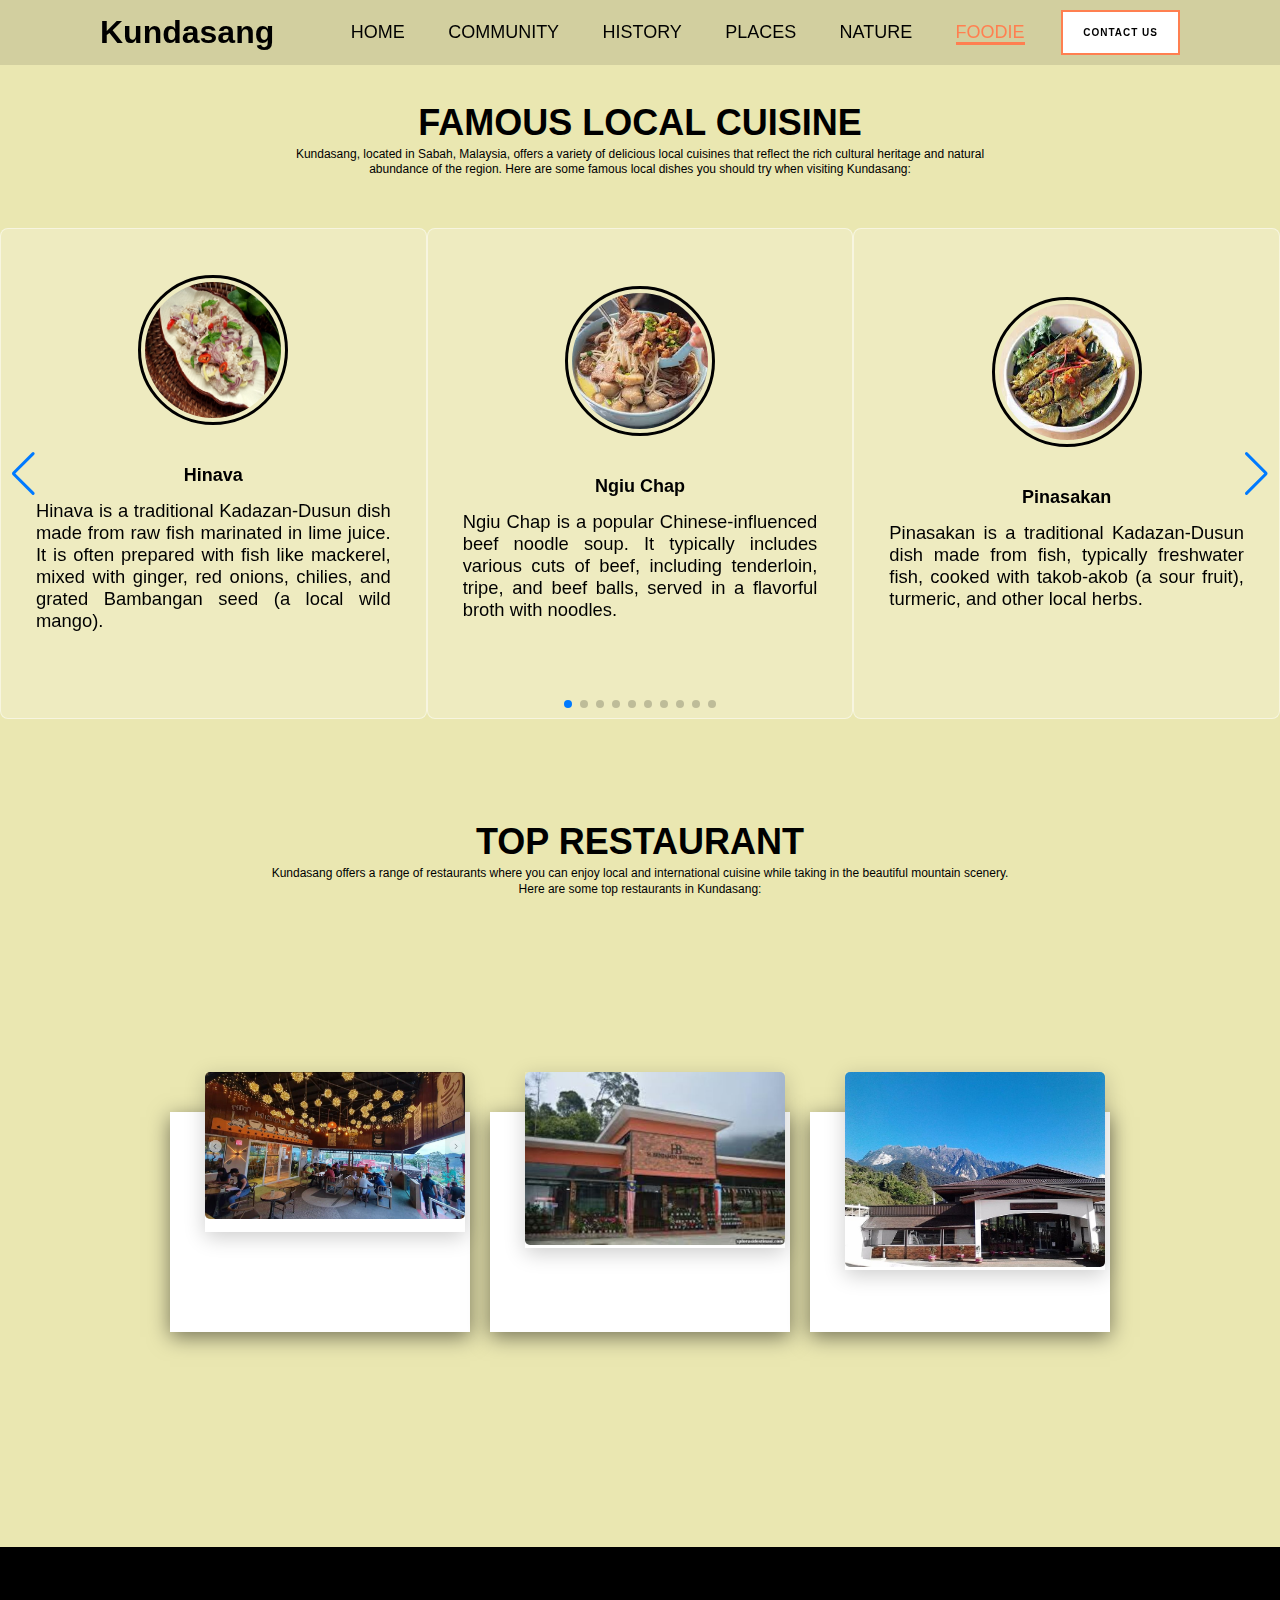
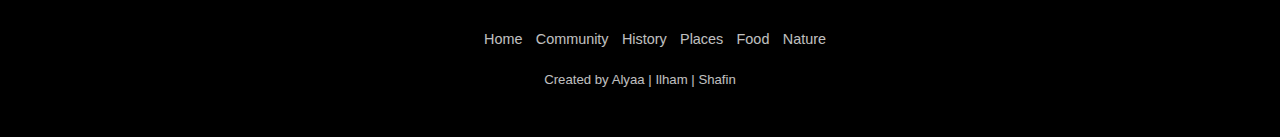
<file: food.html>
<!DOCTYPE html>
<html lang="en">
<head>
    <meta charset="UTF-8">
    <meta name="viewport" content="width=device-width, initial-scale=1.0">
    <link rel="shortcut icon" type="icons" href="images/logo.png">
    <link rel="stylesheet" href="https://cdnjs.cloudflare.com/ajax/libs/font-awesome/6.4.0/css/all.min.css" 
    integrity="sha512-iecdLmaskl7CVkqkXNQ/ZH/XLlvWZOJyj7Yy7tcenmpD1ypASozpmT/E0iPtmFIB46ZmdtAc9eNBvH0H/ZpiBw==" crossorigin="anonymous" referrerpolicy="no-referrer" />
    <link href='https://unpkg.com/boxicons@2.1.4/css/boxicons.min.css' rel='stylesheet'>
    <title>Food</title>
    <link rel="stylesheet" href="https://cdn.jsdelivr.net/npm/swiper@11/swiper-bundle.min.css">
    <style type="text/css">
*{
    margin: 0;
    box-sizing: border-box;
    font-family: "Poppins", sans-serif;
    text-align: justify;
    }

body{
    font-family: Poppins;
    background-color: #eae7b1;
    color: black;
    margin: 0;
    font-size: 12px;
    box-sizing: border-box;
    }

a{
    text-decoration: none;
    color: black;
    }

.header{
    position: fixed;
    top: 0;
    left: 0;
    width: 100%;
    padding: 10px 100px;
    background: rgba(0, 0, 0, 0.1);
    display: flex;
    justify-content: space-between;
    align-items: center;
    z-index: 100;
    backdrop-filter: blur(10px);
    }

.logo{
    font-size: 32px;
    color: black;
    text-decoration: none;
    font-weight: 700;
    transition: 0.3s ease;
    }

.logo:hover{
    color: coral;
    text-shadow: 0 0 25px #714e39,
                0 0 50px #714e39;
    transform: scale(1.1);
    }

.navbar a {
    position: relative;
    font-size: 18px;
    color: black;
    font-weight: 500;
    text-decoration: none;
    margin-left: 40px;
    }

.navbar a.active{
    color: coral;
    border-bottom: 3px solid coral;
    }

.navbar a::before {
    content: '';
    position: absolute;
    top: 100%;
    left: 0;
    width: 0;
    height: 2px;
    background:coral;
    transition: .3s;
    }

.navbar a:hover::before {
    width: 100%;
    }

/* content down */

.container{
    min-height: 100vh;
    display: flex;
    justify-content: center;
    align-items: center;
    }

.container .card{
        position: relative;
        max-width: 300px;
        height: 220px;
        background-color: #fff;
        margin: 30px 10px;
        padding: 20px 15px;
        display: flex;
        flex-direction: column;
        box-shadow: 0 5px 20px rgba(0, 0, 0, 0.5);
        transition: 0.3s ease-in-out;
    }

.container .card:hover{
        height: 430px;
    }

.container .card .image{
        position: relative;
        width: 260px;
        height: 200px;
        top: -60px;
        left: 20px;
        z-index: 1;
        box-shadow: 0 5px 20px rgba(0, 0, 0, 0.2);
    }

.container .card .image img{
        max-width: 100%;
        border-radius: 5px;
    }

.container .card .content{
        position: relative;
        margin-top: -140px;
        padding: 10px 15px;
        text-align: center;
        color: #111;
        visibility: hidden;
        opacity: 0;
        transition: 0.3s ease-in-out;
    }

.container .card:hover .content{
        visibility: visible;
        opacity: 1;
        margin-top: -40px;
        transition-delay: 0.3s;
    }

.view{
    padding: 5% 8%;
    margin-top: 0px;
}

.view .container{
    margin: -5cm;
}

.button{
    padding: 15px 20px;
    background-color: white;
    color: black;
    border: 2px solid coral;
    border-radius: 0px;
    font-size: 10px;
    letter-spacing: 1px;
    font-weight: 600;
    transition: 0.3s ease;
    cursor: pointer;
}

.button:hover{
    background-color: coral;
    color: black;
    border: 2px solid coral;
}

footer{
    position: relative;
    display: flex;
    justify-content: center;
    align-items: center;
    width: 100%;
    background: black;
    height: 190px;
    padding: 20px;
    flex-direction: column;

}

footer .social-icons, footer .menu{
    position: relative;
    display: flex;
    justify-content: center;
    align-items: center;
    margin: 10px 0;
    flex-wrap: wrap;
}

footer .social-icons li, footer .menu li{
    list-style: none;
}

footer .social-icons li a{
    font-size: 2em;
    color: white;
    margin: 0 10px;
    display: inline-block;
}
footer .social-icons li a:hover{
    transform: translateY(-10px);
    color: #f1683a;
}
footer .menu li a{
    font-size: 1.2em;
    color: white;
    margin-right:10px;
    display: inline-block;
    text-decoration: none;
    opacity: 0.75;
    transition: 0.5s;
}

footer .menu li a:hover{
    color: #f1683a;
}

footer p{
    color: white;
    text-align: center;
    margin-top: 15px;
    margin-bottom: 10px;
    font-size: 1.1em;
    opacity: 0.75;
}

.card-list .card-item{
    color: black;
    width: 400px;
    padding: 35px;
    display: flex;
    flex-direction: column;
    align-items: center;
    justify-content: center;
    border-radius: 8px;
    backdrop-filter: blur(30px);
    background: rgba(255, 255, 255, 0.2);
    border: 1px solid rgba(255, 255, 255, 0.5);
    height: 13cm;
}

.card-list .card-item .user-image{
    width: 150px;
    height: 150px;
    border-radius: 50%;
    margin-bottom: 40px;
    border: 3px solid black;
    padding: 4px;

}

.card-list .card-item .user-profession{
    font-size: 1.15rem;
    color: black;
    font-weight: 500;
    margin: 14px 0 40px;
}

.container1{
    margin-top: 50px;

}

.align{
    margin-bottom: 0px;
    text-align: center;
    font-weight: bold;
    font-size: 3em;
    line-height: 1.3em;
    font-family: 'Poppins', sans-serif;
    margin-top: 100px;
}

.align1{
    margin-bottom: 0px;
    text-align: center;
    line-height: 1.3em;
    font-family: 'Poppins', sans-serif;
    font-size: 1em;
}

</style>
</head>

<body>
    <header class="header">
        <a href="index.html" class="logo">Kundasang</a>

        <nav class="navbar" id="nav-menu">
    
            <a href="index.html" >HOME</a>
            <a href="local.html">COMMUNITY</a>
            <a href="history.html">HISTORY</a>
            <a href="places.html">PLACES</a>
            <a href="nature.html">NATURE</a>
            <a href="food.html"class="active">FOODIE</a> 
      
        </nav>
        <div class="button">
            <a href="contact.html">CONTACT US</a>
        </div>
    </header>
    <section class="text">
        <h3 class="align"> FAMOUS LOCAL CUISINE </h3>
        <p class="align1">Kundasang, located in Sabah, Malaysia, offers a variety of delicious local cuisines that reflect the rich cultural heritage and natural<br>abundance of the region. Here are some famous local dishes you should try when visiting Kundasang:</p>
    </section>
    <div class="container1 swiper">
        <div class="slider-wrapper">
            <div class="card-list swiper-wrapper">
                <div class="card-item swiper-slide">
                    <img src="images/cuisine 1.jpg" alt="User Image" class="user-image">
                    <h2 class="user-name"> Hinava </h2>
                    <p class="user-profession">Hinava is a traditional Kadazan-Dusun dish made from raw fish marinated in lime juice. It is often prepared with fish like mackerel, mixed with ginger, red onions, chilies, and grated Bambangan seed (a local wild mango).</p>
                </div>
                <div class="card-item swiper-slide">
                    <img src="images/cuisine 2.jpg" alt="User Image" class="user-image">
                    <h2 class="user-name"> Ngiu Chap </h2>
                    <p class="user-profession">Ngiu Chap is a popular Chinese-influenced beef noodle soup. It typically includes various cuts of beef, including tenderloin, tripe, and beef balls, served in a flavorful broth with noodles.</p>
                </div>
                <div class="card-item swiper-slide">
                    <img src="images/cuisine 3.jpg" alt="User Image" class="user-image">
                    <h2 class="user-name"> Pinasakan </h2>
                    <p class="user-profession">Pinasakan is a traditional Kadazan-Dusun dish made from fish, typically freshwater fish, cooked with takob-akob (a sour fruit), turmeric, and other local herbs.</p>
                </div>
                <div class="card-item swiper-slide">
                    <img src="images/cuisine 4.jpg" alt="User Image" class="user-image">
                    <h2 class="user-name"> Bosou </h2>
                    <p class="user-profession">Bosou, also known as “noonsom” in Kadazan-Dusun, is a fermented dish made from raw freshwater fish mixed with rice, salt, and pangi (a local herb).</p>
                </div>
                <div class="card-item swiper-slide">
                    <img src="images/cuisine 5.jpg" alt="User Image" class="user-image">
                    <h2 class="user-name"> Tuaran Mee </h2>
                    <p class="user-profession">Tuaran Mee is a famous noodle dish originating from Tuaran, a town near Kundasang. The noodles are egg-based and are stir-fried with eggs, pork, and vegetables.</p>
                </div>
                <div class="card-item swiper-slide">
                    <img src="images/cuisine 6.jpg" alt="User Image" class="user-image">
                    <h2 class="user-name"> Ambuyat </h2>
                    <p class="user-profession">Ambuyat is a starchy dish made from sago flour, often served as a gooey, sticky substance that is twirled around a bamboo fork and dipped into various sauces.</p>
                </div>
                <div class="card-item swiper-slide">
                    <img src="images/cuisine 7.jpg" alt="User Image" class="user-image">
                    <h2 class="user-name"> Bambangan </h2>
                    <p class="user-profession"> Bambangan is a type of wild mango found in Sabah, often pickled or made into a condiment.</p>
                </div>
                <div class="card-item swiper-slide">
                    <img src="images/cuisine 8.jpg" alt="User Image" class="user-image">
                    <h2 class="user-name"> Butod </h2>
                    <p class="user-profession"> Butod, or sago worms, are a traditional delicacy often eaten raw or cooked. They are the larvae of the sago palm weevil.</p>
                </div>
                <div class="card-item swiper-slide">
                    <img src="images/cuisine 9.jpg" alt="User Image" class="user-image">
                    <h2 class="user-name"> Hinompuka </h2>
                    <p class="user-profession">Hinompuka is a traditional Dusun dessert made from glutinous rice, coconut milk, and palm sugar, wrapped in banana leaves and steamed.</p>
                </div>
                <div class="card-item swiper-slide">
                    <img src="images/cuisine 10.jpg" alt="User Image" class="user-image">
                    <h2 class="user-name">Latok</h2>
                    <p class="user-profession">Latok, also known as sea grapes, is a type of seaweed commonly eaten as a salad with a simple dressing of lime juice and chilies.</p>
                </div>
            </div>

            <div class="swiper-pagination"></div>
            <div class="swiper-button-prev"></div>
            <div class="swiper-button-next"></div>
        </div>
    </div>

    <!-- Linking SwiperJS script -->
    <script src="https://cdn.jsdelivr.net/npm/swiper@11/swiper-bundle.min.js"></script>

    <!-- Linking custom script -->
    <script src="script.js"></script>

<section class="text">
    <h3 class="align"> TOP RESTAURANT </h3>
    <p class="align1">Kundasang offers a range of restaurants where you can enjoy local and international cuisine while taking in the beautiful mountain scenery.<br>Here are some top restaurants in Kundasang:</p>
</section>
    
<section class="view ">
    <div class="container">
        <div class="card">
            <div class="image">
                <img src="images/restaurant 1.png">
            </div>
            <div class="content">
                <h1> HOOGA CAFE </h1>
                <p>Hooga is the pursuit of everyday happiness as cosy as Sunday mornings
                    - sipping some hot coffee with bites from a cake or on a book as raindrops tap on your window together with your loved one.</p>
                    <h1>operating hours :</h1>
                    <p>9:30am to 10:00pm</p>
            </div>
        </div>
        <div class="card">
            <div class="image">
                <img src="images/restaurant 2.jpg">
            </div>
            <div class="content">
                <h1> H.BENJAMIN RESTAURANT </h1>
                <p>Our restaurant offers a selection of of local and western menus for a hassle-free holiday and stay.
                    A convenience shop is also available for your sundries requirement.</p>
                    
                <h1>operating hours:</h1> 
                <p>7.30am to 9.00pm daily</p>
            </div>
        </div>
        <div class="card">
            <div class="image">
                <img src="images/restaurant 3.jpg">
            </div>
            <div class="content">
                <h1> PUTERI NABALU </h1>
                <p>Our restaurant and bakery offer wholesome meals ranging from local to western cuisine as well as freshly baked buns and delicious cakes.</p>
                <h1>operating hours :</h1>
                <p>7:00am to 10:00pm</p>
            </div>
        </div>
    </div>
</section>

    <footer>
        <ul class="social-icons">
            <li>
                <a href="https://kundasang.my/charming-town-of-kundasang-sabah/"><i class="fa-brands fa-wpexplorer"></i></a>
            </li>
            <li>
                <a href="https://www.tiktok.com/place/Kundasang-22535865203305609?lang=en"><i class="fa-brands fa-tiktok"></i></a>
            </li>
            <li>
                <a href="contact.html"><i class="fa-solid fa-circle-question"></i></i></i></a>
            </li>
        </ul>
    
        <ul class="menu">
            <li >
                <a href="index.html">Home</a>
                <a href="local.html">Community</a>
                <a href="history.html">History</a>
                <a href="places.html">Places</a>
                <a href="food.html">Food</a>
                <a href="nature.html">Nature</a>
                
            </li>
            
        </ul>
        <p> Created by Alyaa | Ilham | Shafin <i class="fa-solid fa-people-group"></i></p>
    </footer>
</body>
</html>
</file>
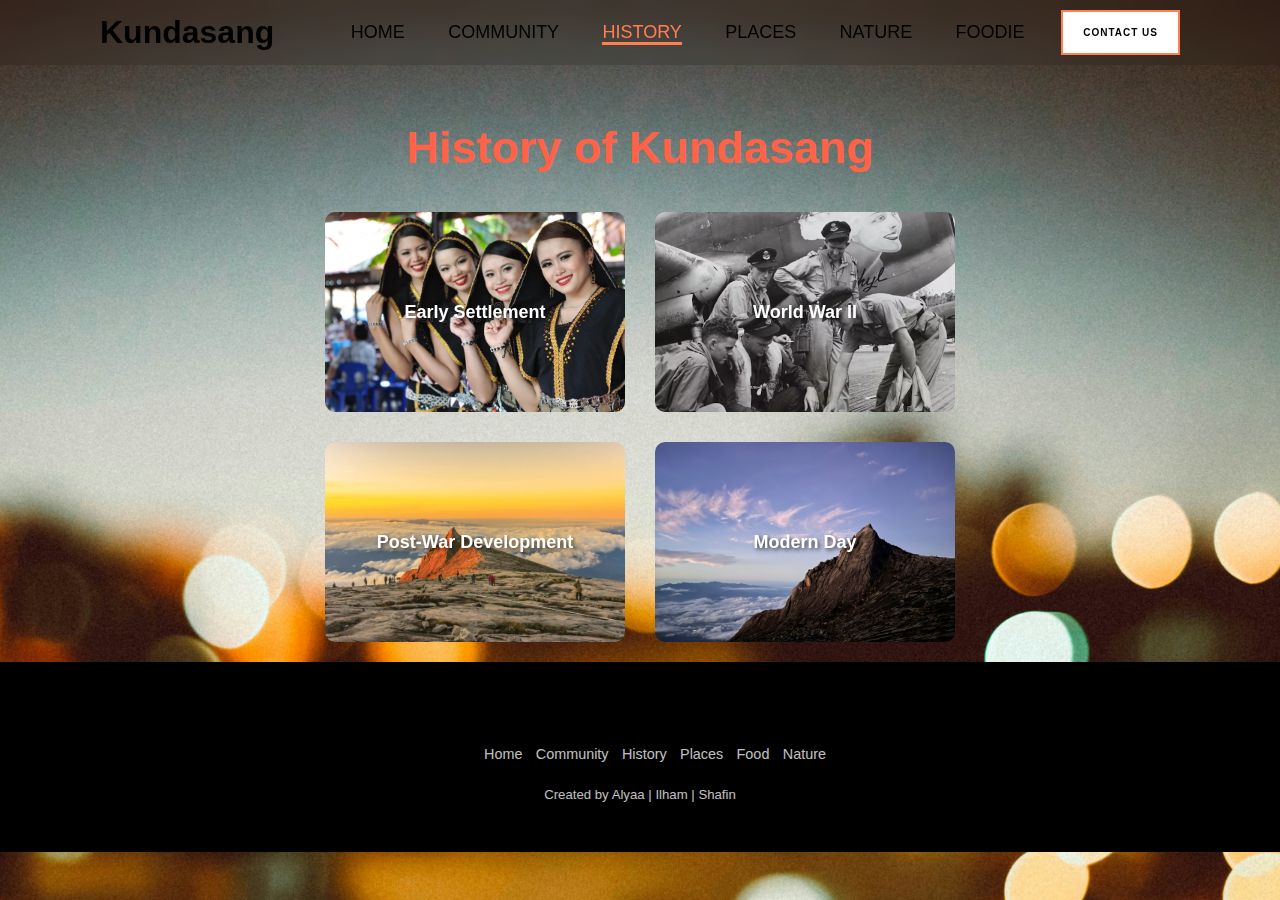
<file: history.html>
<!DOCTYPE html>
<html lang="en">
<head>
    <meta charset="UTF-8">
    <meta name="viewport" content="width=device-width, initial-scale=1.0">
    <link rel="stylesheet" href="style.css">
    <link rel="shortcut icon" type="icons" href="images/logo.png">
    <link rel="stylesheet" href="https://cdnjs.cloudflare.com/ajax/libs/font-awesome/6.4.0/css/all.min.css" 
    integrity="sha512-iecdLmaskl7CVkqkXNQ/ZH/XLlvWZOJyj7Yy7tcenmpD1ypASozpmT/E0iPtmFIB46ZmdtAc9eNBvH0H/ZpiBw==" crossorigin="anonymous" referrerpolicy="no-referrer" />
    <link href='https://unpkg.com/boxicons@2.1.4/css/boxicons.min.css' rel='stylesheet'>
    <title>History</title>
</head>
<body class="history-page">
    <header class="header">
        <a href="index.html" class="logo">Kundasang</a>

        <nav class="navbar" id="nav-menu">
    
            <a href="index.html" >HOME</a>
            <a href="local.html">COMMUNITY</a>
            <a href="history.html" class="active">HISTORY</a>
            <a href="places.html">PLACES</a>
            <a href="nature.html">NATURE</a>
            <a href="food.html">FOODIE</a>
             
      
        </nav>
        <div class="button">
            <a href="contact.html">CONTACT US</a>
        </div>
    </header>

    <section class="history-section">
        <div class="container">
            <h1>History of Kundasang</h1>
            <div class="flip-card-container">
                <div class="flip-card early-settlement">
                    <div class="flip-card-inner">
                        <div class="flip-card-front">
                            <h2>Early Settlement</h2>
                        </div>
                        <div class="flip-card-back">
                            <p>The earliest settlers in Kundasang were the Dusun people, an indigenous ethnic group known for their close connection to the land. They practiced subsistence farming and were adept at growing various crops due to the fertile soil and cool climate.</p>
                        </div>
                    </div>
                </div>
                <div class="flip-card world-war-ii">
                    <div class="flip-card-inner">
                        <div class="flip-card-front">
                            <h2>World War II</h2>
                        </div>
                        <div class="flip-card-back">
                            <p>During World War II, Kundasang played a significant role as it was on the route of the infamous Sandakan Death Marches. The Kundasang War Memorial stands today as a poignant reminder of the sacrifices made during that time.</p>
                        </div>
                    </div>
                </div>
                <div class="flip-card post-war-development">
                    <div class="flip-card-inner">
                        <div class="flip-card-front">
                            <h2>Post-War Development</h2>
                        </div>
                        <div class="flip-card-back">
                            <p>After the war, Kundasang began to develop as a hub for agriculture and tourism. The establishment of Kinabalu Park and its designation as a UNESCO World Heritage Site brought increased attention to the area.</p>
                        </div>
                    </div>
                </div>
                <div class="flip-card modern-day">
                    <div class="flip-card-inner">
                        <div class="flip-card-front">
                            <h2>Modern Day</h2>
                        </div>
                        <div class="flip-card-back">
                            <p>Today, Kundasang is a thriving community that balances its rich cultural heritage with modern development. It continues to be a popular destination for tourists seeking to explore its natural beauty and historical significance.</p>
                        </div>
                    </div>
                </div>
            </div>
        </div>
    </section>

    <footer>
       
        <ul class="social-icons">
            <li>
                <a href="https://kundasang.my/charming-town-of-kundasang-sabah/"><i class="fa-brands fa-wpexplorer"></i></a>
            </li>
            <li>
                <a href="https://www.tiktok.com/place/Kundasang-22535865203305609?lang=en"><i class="fa-brands fa-tiktok"></i></a>
            </li>
            <li>
                <a href="contact.html"><i class="fa-solid fa-circle-question"></i></i></i></a>
            </li>
        </ul>
    
        <ul class="menu">
            <li >
                <a href="index.html">Home</a>
                <a href="local.html">Community</a>
                <a href="history.html">History</a>
                <a href="places.html">Places</a>
                <a href="food.html">Food</a>
                <a href="nature.html">Nature</a>
                
            </li>
            
        </ul>
        <p> Created by Alyaa | Ilham | Shafin <i class="fa-solid fa-people-group"></i></p>
    </footer>
</body>
</html>
</file>
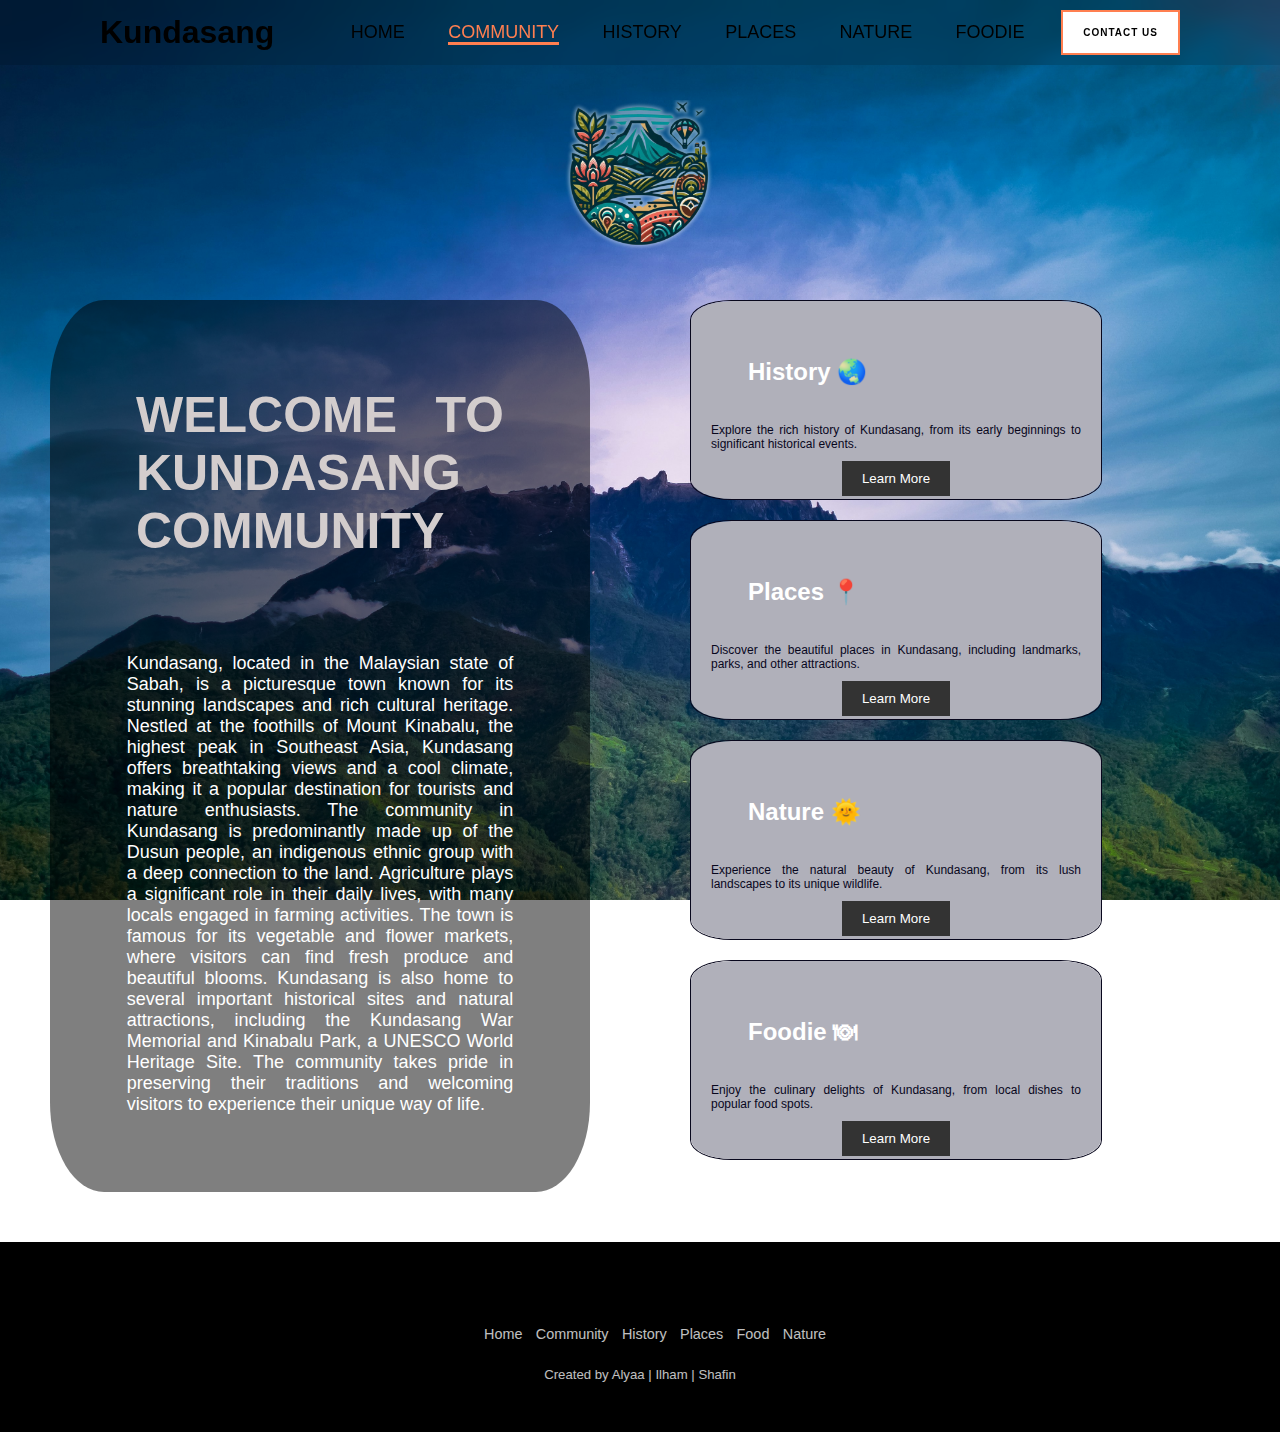
<file: local.html>
<!DOCTYPE html>
<html lang="en">
<head>
    <meta charset="UTF-8">
    <link rel="stylesheet" href="style.css">
    <meta name="viewport" content="width=device-width, initial-scale=1.0">
    <link rel="shortcut icon" type="icons" href="images/logo.png">
    <link rel="stylesheet" href="https://cdnjs.cloudflare.com/ajax/libs/font-awesome/6.4.0/css/all.min.css" 
    integrity="sha512-iecdLmaskl7CVkqkXNQ/ZH/XLlvWZOJyj7Yy7tcenmpD1ypASozpmT/E0iPtmFIB46ZmdtAc9eNBvH0H/ZpiBw==" crossorigin="anonymous" referrerpolicy="no-referrer" />
    <link href='https://unpkg.com/boxicons@2.1.4/css/boxicons.min.css' rel='stylesheet'>
    <title>Community</title>
</head>

<body class="community-page">
    <header class="header">
        <a href="index.html" class="logo">Kundasang</a>
        <nav class="navbar" id="nav-menu">
            <a href="index.html" >HOME</a>
            <a href="local.html" class="active">COMMUNITY</a>
            <a href="history.html">HISTORY</a>
            <a href="places.html">PLACES</a>
            <a href="nature.html">NATURE</a>
            <a href="food.html">FOODIE</a> 
        </nav>

        <div class="button">
            <a href="contact.html">CONTACT US</a>
        </div>
    </header>

    <section>
        <div class="logo-container">
            <img src="images/logo.png" alt="Kundasang-logo">
        </div>

        <div class="leftBox">
            <div class="content">
                <h1>WELCOME TO KUNDASANG COMMUNITY </h1>
                <p>Kundasang, located in the Malaysian state of Sabah, is a picturesque town known for its stunning landscapes and rich cultural heritage. Nestled at the foothills of Mount Kinabalu, the highest peak in Southeast Asia, Kundasang offers breathtaking views and a cool climate, making it a popular destination for tourists and nature enthusiasts.
                    The community in Kundasang is predominantly made up of the Dusun people, an indigenous ethnic group with a deep connection to the land. Agriculture plays a significant role in their daily lives, with many locals engaged in farming activities. The town is famous for its vegetable and flower markets, where visitors can find fresh produce and beautiful blooms.
                    Kundasang is also home to several important historical sites and natural attractions, including the Kundasang War Memorial and Kinabalu Park, a UNESCO World Heritage Site. The community takes pride in preserving their traditions and welcoming visitors to experience their unique way of life.</p>
            </div>
        </div>
        
        <div class="learn-more">
            <ul class="box-list">
                <li class="box-item">
                    <h2>History &#127759; </h2>
                    <p>Explore the rich history of Kundasang, from its early beginnings to significant historical events.</p>
                    <button onclick="location.href='history.html'">Learn More</button>
                </li>
                <li class="box-item">
                    <h2>Places &#128205; </h2>
                    <p>Discover the beautiful places in Kundasang, including landmarks, parks, and other attractions.</p>
                    <button onclick="location.href='places.html'">Learn More</button>
                </li>
                <li class="box-item">
                    <h2>Nature &#127774;</h2>
                    <p>Experience the natural beauty of Kundasang, from its lush landscapes to its unique wildlife.</p>
                    <button onclick="location.href='nature.html'">Learn More</button>
                </li>
                <li class="box-item">
                    <h2>Foodie &#127869;	</h2>
                    <p>Enjoy the culinary delights of Kundasang, from local dishes to popular food spots.</p>
                    <button onclick="location.href='food.html'">Learn More</button>
                </li>
            </ul>
            
        </div>
        
    </section>

    <footer>
       
        <ul class="social-icons">
            <li>
                <a href="https://kundasang.my/charming-town-of-kundasang-sabah/"><i class="fa-brands fa-wpexplorer"></i></a>
            </li>
            <li>
                <a href="https://www.tiktok.com/place/Kundasang-22535865203305609?lang=en"><i class="fa-brands fa-tiktok"></i></a>
            </li>
            <li>
                <a href="contact.html"><i class="fa-solid fa-circle-question"></i></i></i></a>
            </li>
        </ul>
    
        <ul class="menu">
            <li >
                <a href="index.html">Home</a>
                <a href="local.html">Community</a>
                <a href="history.html">History</a>
                <a href="places.html">Places</a>
                <a href="food.html">Food</a>
                <a href="nature.html">Nature</a>
                
            </li>
            
        </ul>
        <p> Created by Alyaa | Ilham | Shafin <i class="fa-solid fa-people-group"></i></p>
    </footer>
</body>
</html>
</file>
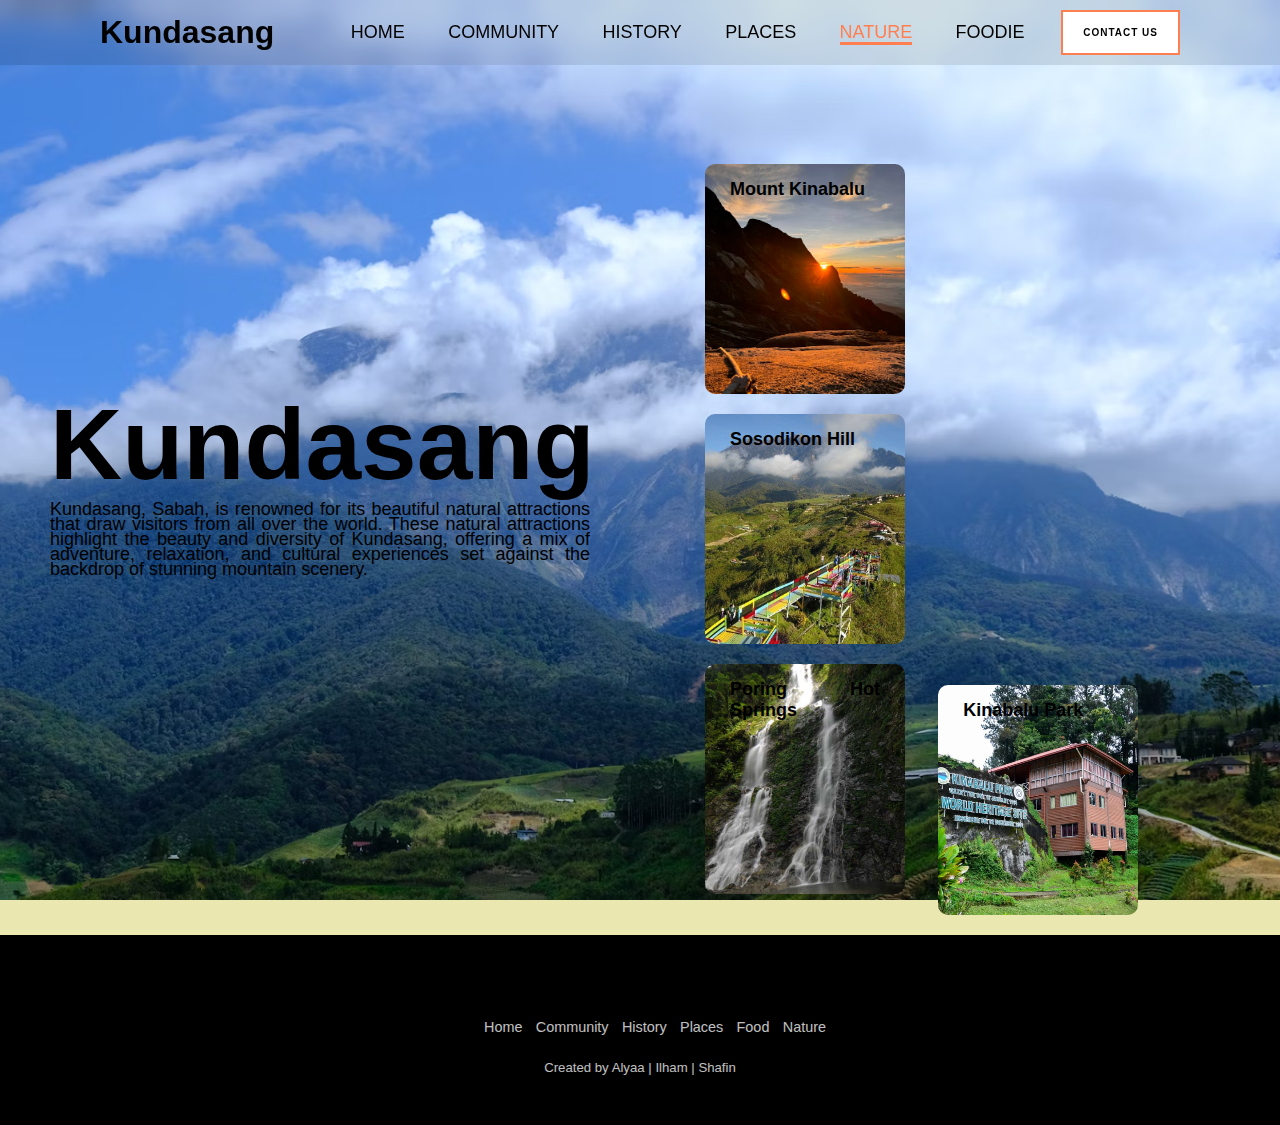
<file: nature.html>
> syafin housemate:
<!DOCTYPE html>
<html lang="en">
<head>
    <meta charset="UTF-8">
    <meta name="viewport" content="width=device-width, initial-scale=1.0">
    <link rel="shortcut icon" type="icons" href="images/logo.png">
    <link rel="stylesheet" href="https://cdnjs.cloudflare.com/ajax/libs/font-awesome/6.4.0/css/all.min.css" 
    integrity="sha512-iecdLmaskl7CVkqkXNQ/ZH/XLlvWZOJyj7Yy7tcenmpD1ypASozpmT/E0iPtmFIB46ZmdtAc9eNBvH0H/ZpiBw==" crossorigin="anonymous" referrerpolicy="no-referrer" />
    <link href='https://unpkg.com/boxicons@2.1.4/css/boxicons.min.css' rel='stylesheet'>
    <title>Nature</title>
    <style type="text/css">

    *{
    margin: 0;
    box-sizing: border-box;
    font-family: "Poppins", sans-serif;
    text-align: justify;
    }

     body{
    font-family: Poppins;
    background-color: #eae7b1;
    color: black;
    margin: 0;
    font-size: 12px;
    box-sizing: border-box;
    }

     a{
    text-decoration: none;
    color: black;
    }

     .header{
    position: fixed;
    top: 0;
    left: 0;
    width: 100%;
    padding: 10px 100px;
    background: rgba(0, 0, 0, 0.1);
    display: flex;
    justify-content: space-between;
    align-items: center;
    z-index: 100;
    backdrop-filter: blur(10px);
    }

     .logo{
    font-size: 32px;
    color: black;
    text-decoration: none;
    font-weight: 700;
    transition: 0.3s ease;
    }

    .logo:hover{
    color: coral;
    text-shadow: 0 0 25px #714e39,
                0 0 50px #714e39;
    transform: scale(1.1);
    }

     .navbar a {
    position: relative;
    font-size: 18px;
    color: black;
    font-weight: 500;
    text-decoration: none;
    margin-left: 40px;
    }

     .navbar a.active{
    color: coral;
    border-bottom: 3px solid coral;
    }

    .navbar a::before {
    content: '';
    position: absolute;
    top: 100%;
    left: 0;
    width: 0;
    height: 2px;
    background:coral;
    transition: .3s;
    }

    .navbar a:hover::before {
    width: 100%;
    }

    .button{
    padding: 15px 20px;
    background-color: white;
    color: black;
    border: 2px solid coral;
    border-radius: 0px;
    font-size: 10px;
    letter-spacing: 1px;
    font-weight: 600;
    transition: 0.3s ease;
    cursor: pointer;
    }

    .button:hover{
    background-color: coral;
    color: black;
    border: 2px solid coral;
    }

    .background{
    width: 100%;
    height: 100%;
    object-fit: cover;
    position: relative;

    }

    .nature-background {
    background-image: url(images/backgroundnature.avif);
    background-size: cover;
    background-position: center;
    background-repeat: no-repeat;
    background-attachment: fixed;
    }

 .row{
    display: flex;
    height: 88%;
    align-items: center;
    margin-top: 10%;
    float: left;
 }

.row .col {
    float: left;
    padding: 50px;
    width: 50%;
}

 h1{
    color: black;
    font-size: 100px;
    margin-top: -3cm;
 }

 h5{
    font-weight: bold;
    font-size: 2vh;
    color: black;
 }

 p{
    color: black;
    font-size: 2vh;
    line-height: 15px;
 }

 .card{
    width: 200px;
    height: 230px;
    border-radius: 10px;
    padding: 15px 25px;
    box-sizing: border-box;
    cursor: pointer;
    margin: 10px 15px;
    background-position: center;
    background-size: cover;
    transition: transform 0.5;
    display: inline-block;
 }

 .card1{
    background-image: url(images/nature\ 1.avif);
 }

 .card2{
    background-image: url(images/nature\ 2.jpg);
    margin-right: 21.6%;
 }

 .card3{
    background-image: url(images/nature\ 3.jpg);
 }

 .card4{
    background-image: url(images/nature\ 4.webp);
 }

 .card:hover{
    transform: translateY(-10px);
 }

 footer{
    position: relative;
    display: flex;
    justify-content: center;
    align-items: center;
    width: 100%;
    background: black;
    height: 190px;
    padding: 20px;
    flex-direction: column;

}

footer .social-icons, footer .menu{
    position: relative;
    display: flex;
    justify-content: center;
    align-items: center;
    margin: 10px 0;
    flex-wrap: wrap;
}


footer .social-icons li, footer .menu li{
    list-style: none;
}

footer .social-icons li a{
    font-size: 2em;
    color: white;
    margin: 0 10px;
    display: inline-block;
}
footer .social-icons li a:hover{
    transform: translateY(-10px);
    color: #f1683a;
}
footer .menu li a{
    font-size: 1.2em;
    color: white;
    margin-right:10px;
    display: inline-block;
    text-decoration: none;
    opacity: 0.75;
    transition: 0.5s;
}

footer .menu li a:hover{
    color: #f1683a;
}

footer p{
    color: white;
    text-align: center;
    margin-top: 15px;
    margin-bottom: 10px;
    font-size: 1.1em;
    opacity: 0.75;
}


    </style>
</head>
<body class="nature-background">
    <header class="header">
        <a href="index.html" class="logo">Kundasang</a>

        <nav class="navbar" id="nav-menu">
    
            <a href="index.html" >HOME</a>
            <a href="local.html">COMMUNITY</a>
            <a href="history.html">HISTORY</a>
            <a href="places.html">PLACES</a>
            <a href="nature.html" class="active">NATURE</a>
            <a href="food.html">FOODIE</a> 
        </nav>
        <div class="button">
            <a href="contact.html">CONTACT US</a>
        </div>
    </header>

    <section>
    <div class="row">
        <div class="col">
            <h1>Kundasang</h1>
            <p>Kundasang, Sabah, is renowned for its beautiful natural attractions that draw visitors from all over the world. These natural attractions highlight the beauty and diversity of Kundasang, offering a mix of adventure, relaxation, and cultural experiences set against the backdrop of stunning mountain scenery.</p>

        </div>
        <div class="col">
            <div class="card card1">
                <h5>Mount Kinabalu</h5>
            </div>
            <div class="card card2">
                <h5>Sosodikon Hill</h5>
            </div>
            <div class="card card3">
                <h5>Poring Hot Springs</h5>
            </div>
            <div class="card card4">
                <h5>Kinabalu Park</h5>
            </div>
        </div>
        </div>
    </div>
</section>

    <footer>
    
        <ul class="social-icons">
            <li>
                <a href="https://kundasang.my/charming-town-of-kundasang-sabah/"><i class="fa-brands fa-wpexplorer"></i></a>
            </li>
            <li>
                <a href="https://www.tiktok.com/place/Kundasang-22535865203305609?lang=en"><i class="fa-brands fa-tiktok"></i></a>
            </li>
            <li>
                <a href="contact.html"><i class="fa-solid fa-circle-question"></i></i></i></a>
            </li>
        </ul>
    
        <ul class="menu">
            <li >
                <a href="index.html">Home</a>
                <a href="local.html">Community</a>
                <a href="history.html">History</a>
                <a href="places.html">Places</a>
                <a href="food.html">Food</a>
                <a href="nature.html">Nature</a>
                
            </li>
            
        </ul>
        <p> Created by Alyaa | Ilham | Shafin <i class="fa-solid fa-people-group"></i></p>
    </footer>
    
</body>
</html>
</file>
<file: style.css>
*{
    margin: 0;
    box-sizing: border-box;
    font-family: "Poppins", sans-serif;
    text-align: justify;
}

.h1{
    text-align: left;
}

body{
   font-family: Poppins;
    background-color: white;
    color: black;
    margin: 0;
    padding: 0;
    font-size: 12px;
    box-sizing: border-box;
}

a{
    text-decoration: none;
    color: black;
}

.header{
    position: fixed;
    top: 0;
    left: 0;
    width: 100%;
    padding: 10px 100px;
    background: rgba(0, 0, 0, 0.1);
    display: flex;
    justify-content: space-between;
    align-items: center;
    z-index: 100;
    backdrop-filter: blur(10px);
}

.logo{
    font-size: 32px;
    color: black;
    text-decoration: none;
    font-weight: 700;
    transition: 0.3s ease;
}

.logo:hover{
    color: coral;
    text-shadow: 0 0 25px #714e39,
                0 0 50px #714e39;
    transform: scale(1.1);
}

span{
    color: coral;
}

.navbar a {
    position: relative;
    font-size: 18px;
    color: black;
    font-weight: 500;
    text-decoration: none;
    margin-left: 40px;
   
}

.navbar a.active{
    color: coral;
    border-bottom: 3px solid coral;
}

.navbar a::before {
    content: '';
    position: absolute;
    top: 100%;
    left: 0;
    width: 0;
    height: 2px;
    background:coral;
    transition: .3s;
}

.navbar a:hover::before {
    width: 100%;
}

.home{
    align-items: center;
    display: flex;
    gap: 7em;
    width: 100%;
    padding: 0;
}

.view {
    padding: 5% 8%;
}

.logo1 {
    width:40px;
}

.carousell {
    width: 100vw;
    height: 100vh;
    overflow: hidden;
    margin-top: -50px;
    position: relative;
 

    
}

.carousell .list .item{
    position: relative;
    inset: 0 0 0 0;
}

.carousell .list .item img{
    width: 100%;
    height: 100%;
    object-fit: cover;
}

.carousell .list .item .content{
    position: absolute;
    top: 20%;
    width: 1140px;
    max-width: 80%;
    left: 50%;
    transform: translateX(-50%);
    padding-right: 30%;
    box-sizing: border-box;
    color: #fff;
    text-shadow: 0 5px 10px #004;
}

.carousell .list .item .author{
    font-weight: bold;
    letter-spacing: 10px;
}
.carousell .list .item .content .title,
.carousell .list .item .content .topic{
    font-weight: bold;
    font-size: 5em;
    line-height: 1.3em;
}

.carousell .list .item .content .topic{
    color: #f1683a;
}

.button{
    padding: 15px 20px;
    background-color: white;
    color: black;
    border: 2px solid coral;
    border-radius: 0px;
    font-size: 10px;
    letter-spacing: 1px;
    font-weight: 600;
    transition: 0.3s ease;
    cursor: pointer;
}

.button:hover{
    background-color: coral;
    color: black;
    border: 2px solid coral;
}

footer{
    position: relative;
    display: flex;
    justify-content: center;
    align-items: center;
    width: 100%;
    background: black;
    height: 190px;
    padding: 20px;
    flex-direction: column;

}

footer .social-icons, footer .menu{
    position: relative;
    display: flex;
    justify-content: center;
    align-items: center;
    margin: 10px 0;
    flex-wrap: wrap;
}

footer .social-icons li, footer .menu li{
    list-style: none;
}

footer .social-icons li a{
    font-size: 2em;
    color: white;
    margin: 0 10px;
    display: inline-block;
}
footer .social-icons li a:hover{
    transform: translateY(-10px);
    color: #f1683a;
}
footer .menu li a{
    font-size: 1.2em;
    color: white;
    margin-right:10px;
    display: inline-block;
    text-decoration: none;
    opacity: 0.75;
    transition: 0.5s;
}

footer .menu li a:hover{
    color: #f1683a;
}

footer p{
    color: white;
    text-align: center;
    margin-top: 15px;
    margin-bottom: 10px;
    font-size: 1.1em;
    opacity: 0.75;
}

.container1{
    min-height: 100vh;
    background: #08071d;
    display: flex;
    justify-content: center;
    align-items: center;
    background: url("images/road.jpg") no-repeat center center/cover;
}

.container1 form{
    width: 670px;
    height: 400px;
    display: flex;
    justify-content: center;
    box-shadow: 20px 20px 50px rgba(0,0,0,0.5);
    border-radius: 15px;
    background: rgba(255,255,255,0.1);
    backdrop-filter: blur(10px);
    flex-wrap: wrap;
}

.container1 form h1{
    color: black;
    font-weight: 500;
    margin-top: 20px;
    width: 500px;
    text-align: center;
}

.container1 form input{
    width: 290px;
    height: 40px;
    padding-left: 10px;
    outline: none;
    border: none;
    font-size: 15px;
    margin-bottom: 10px;
    background: none;
    border-bottom: 2px solid black;
}

.container1 form input::placeholder{
    color: black;
}

.container1 form #lastName,
.container1 form #mobile{
    margin-left: 20px;
}

.container1 form h4{
    color: black;
    font-weight: 300;
    width: 600px;
    margin-top: 20px;
}

.container1 form textarea{
    background: none;
    border: none;
    border-bottom: 2px solid black;
    color: black;
    font-weight: 200;
    font-size: 15px;
    padding: 10px;
    outline: none;
    min-width: 600px;
    max-width: 600px;
    min-height: 80px;
    max-height: 80px;
}

textarea::-webkit-scrollbar{
    width: 1em;
}

textarea::-webkit-scrollbar-thumb{
    background-color: rgba(194,194,194,0.713);
}

.container1 form #button{
    border: none;
    background: #fff;
    border-radius: 5px;
    margin-top: 20px;
    font-weight: 600;
    font-size: 20px;
    text-align: center;
    color: #333;
    width: 100px;
    padding: 0;
    margin-right: 500px;
    margin-bottom: 30px;
    transition: 0.3s;
}

.container1 form #button:hover{
    opacity: 0.7;
}

/*places*/
.wrapper {
    width: 100%;
    height: 60vh;
    display: flex;
    align-items: center;
    justify-content: center;
    margin-top: 0%;
}

.container2 {
    height: 400px;
    display: flex;
    flex-wrap: nowrap;
    justify-content: start;
}

.card {
    width: 80px;
    border-radius: .75rem;
    background-size: cover;
    cursor: pointer;
    overflow: hidden;
    border-radius: 2rem;
    margin: 0 10px;
    display: flex;
    align-items: flex-end;
    transition: .6s cubic-bezier(.28,-0.03,0,.99);
    box-shadow: 0px 10px 30px -5px rgba(0,0,0,0.8);
}

.card > .row {
    color: white;
    display: flex;
    flex-wrap: nowrap;
}

.card > .row > .icon {
    background: #223;
    color: white;
    border-radius: 50%;
    width: 50px;
    display: flex;
    justify-content: center;
    align-items: center;
    margin: 15px;
}

.card > .row > .description {
    display: flex;
    justify-content: center;
    flex-direction: column;
    overflow: hidden;
    height: 80px;
    width: 520px;
    opacity: 0;
    transform: translateY(30px);
    transition-delay: .3s;
    transition: all .3s ease;
}

.description p {
    color: #b0b0ba;
    padding-top: 5px;
}

.description h4 {
    text-transform: uppercase;
}

input {
    display: none;
}

input:checked + label {
    width: 600px;
}

input:checked + label .description {
    opacity: 1 !important;
    transform: translateY(0) !important;
}

.card[for="c1"] {
    background-image: url('images/personhike.jpg');
}
.card[for="c2"] {
    background-image: url('images/paragliding.png');
}
.card[for="c3"] {
    background-image: url('images/viaferreta.png');
}
.card[for="c4"] {
    background-image: url('images/cowkundasang.jpg');
}
.card[for="c5"] {
    background-image: url('images/atv.png');
}

.align{
    margin-bottom: 0px;
    text-align: center;
    font-weight: bold;
    font-size: 5em;
    line-height: 1.3em;
    font-family: 'Poppins', sans-serif;
}

.align1{
    margin-bottom: 0px;
    text-align: center;
    line-height: 1.3em;
    font-family: 'Poppins', sans-serif;
}

yah parts


section {
    width: 100%;
    height: 100vh;
    background-size: cover;
}

.community-page {
    background-image: url(images/mountkinabalu.jpg);
    background-size: cover;
    background-position: center;
    background-repeat: no-repeat;
    background-attachment: fixed;
}

.logo-container {
    display: flex;
    justify-content: center;
    align-items: center;
    margin-top: 100px;
}

.logo-container img {
    max-width: 150px; 
    height: auto;
}

section .leftBox {
    width: 50%;
    max-height: max-content;
    float: left;
    padding: 50px;
    box-sizing: border-box;
}

section .leftBox .content {
    color: #fff;
    background: rgba(0,0,0,.5);
    padding: 40px;
    transition: .5s;
    border-radius: 10%;
}

section .leftBox .content:hover {
    background: #e91e63;
}

section .leftBox .content h1 {
    margin: 0;
    padding: 10%;
    font-size: 50px;
    text-transform: uppercase;
    color: #d3cdcd;
}

section .leftBox .content p {
    margin: 10px 0 0;
    padding: 8%;
    font-size: 2vh;
}

.section .learn-more {
    text-align: center;
    margin: 50px 0;
    padding: 100%;
    margin-top: 30%;
}

.box-list {
    display: flex;
    justify-content: center;
    gap: 20px;
    flex-wrap: wrap;
    list-style-type: none;
    padding: 50px;
    margin-right: 10%;
}

.box-item {
    position: relative;
    border: 1px solid #08071d;
    padding: 20px;
    width: 500px;
    height: 200px;
    text-align: center;
    background-color: transparent;
    transition: transform 0.3s ease;
    border-radius: 10%;
}

.box-item::before {
    content: '';
    position: absolute;
    top: 0;
    right: 0;
    bottom: 0;
    left: 0;
    background: #b0b0ba;
    z-index: 0;
    border-radius: 10%;
}

.box-item:hover {
    transform: scale(1.05);
    box-shadow: #b0b0ba;
}

.box-item h2 {
    margin-bottom: 0;
    padding: 10%;
    color: #fff;
    font-size: 2em;
}

.box-item p {
    margin-bottom: 10px;
    font-size: 1em;
    color: #08071d;
}


.box-item button {
    padding: 10px 20px;
    background-color: #333;
    color: white;
    border: none;
    cursor: pointer;
    transition: background-color 0.3s ease;
}

.box-item button:hover {
    background-color: #e91e63;
}

.box-item h2, .box-item button, .box-item p {
    position: relative;
    z-index: 1;
}

history

.history-section {
    padding: 50px 20px;
    background: rgba(141, 117, 117, 0.8);
    border-radius: 10px;
    margin: 20px;
}

.history-page {
    background-image: url(images/blurrywall.jpg);
    background-size: cover;
    background-position: center;
    background-repeat: no-repeat;
    background-attachment: fixed;
    
}

.container {
    max-width: 800px;
    margin: auto;
    padding: 20px;
    text-align: center;
    margin-top: 5%;
}

.container h1 {
    position: relative;
    text-align: center;
    padding: 5%;
    font-size: 5vh;
    color: tomato;
}

.flip-card-container {
    display: flex;
    justify-content: center;
    flex-wrap: wrap;
    gap: 30px;
}

.flip-card {
    background-color: transparent;
    width: 300px;
    height: 200px;
    perspective: 1000px;
}

.flip-card-inner {
    position: relative;
    width: 100%;
    height: 100%;
    text-align: center;
    transition: transform 1s;
    transform-style: preserve-3d;
}

.flip-card:hover .flip-card-inner {
    transform: rotateY(180deg);
}

.flip-card-front, .flip-card-back {
    position: absolute;
    width: 100%;
    height: 100%;
    backface-visibility: hidden;
    display: flex;
    align-items: center;
    justify-content: center;
    padding: 20px;
    box-sizing: border-box;
    border-radius: 10px;
}

.flip-card-front {
    background-size: cover;
    background-position: center;
    color: white;
    text-shadow: 2px 2px 4px rgba(0, 0, 0, 0.7);
}

.flip-card-back {
    background-color: orange;
    color: white;
    transform: rotateY(180deg);
}

.early-settlement .flip-card-front {
    background-image: url('images/earlysettelment.webp');
}

.world-war-ii .flip-card-front {
    background-image: url('images/world\ war\ 2.avif');
}

.post-war-development .flip-card-front {
    background-image: url('images/postwar.jpg');
}

.modern-day .flip-card-front {
    background-image: url('images/gunungkinabalu.jpg');
}
</file>
